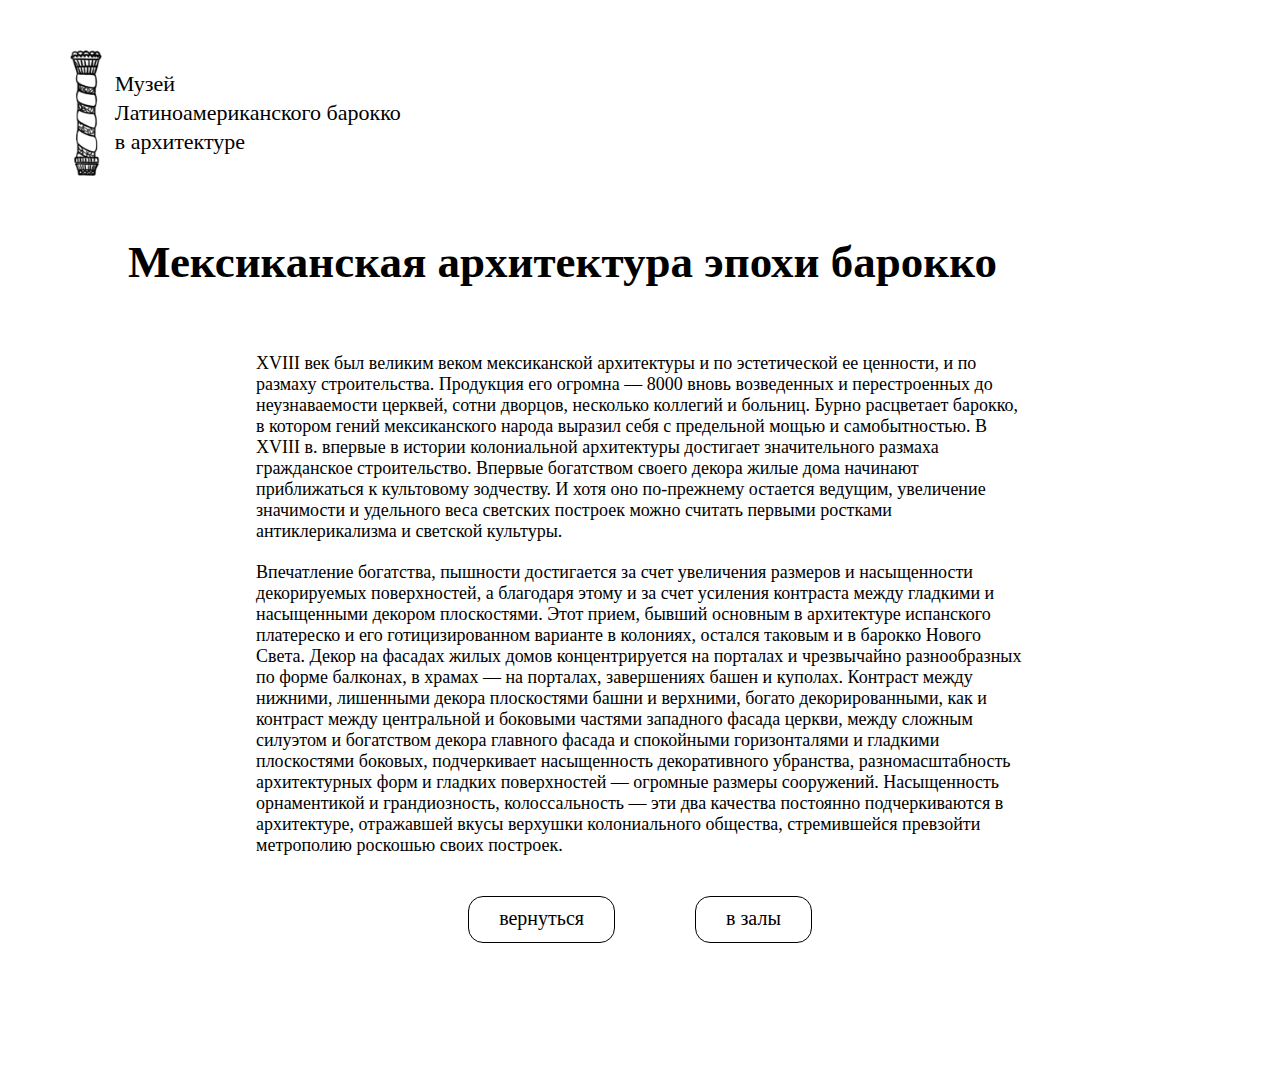
<file: Мексика/main.html>
<!doctype html>
<html>
	<head>
		<title>Барокко в Мексике</title>
		<meta charset = "utf-8" />
		<link href = "../main_mexico_styles.css" type = "text/css" rel = "stylesheet" />
	</head>
	<body>
		<header> 
			<div class = "logo"> 
				<img class = "logo_img main" src = "../Картинки дизайна/Логотип.png" />
				<div class = "logo_text main">
					<p class = "logo_title main"> Музей </p>
					<p class = "logo_title main"> Латиноамериканского барокко </p>
					<p class = "logo_title main"> в архитектуре </p>
				</div>
			</div>
		</header>
		<article> 
			<p class = "title"> Мексиканская архитектура эпохи барокко </p>
			<p class = "text"> XVIII век был великим веком мексиканской архитектуры и по эстетической ее ценности, 
				и по размаху строительства. Продукция его огромна — 8000 вновь возведенных 
				и перестроенных до неузнаваемости церквей, сотни дворцов, несколько коллегий и больниц. 
				Бурно расцветает барокко, в котором гений мексиканского народа выразил себя 
				с предельной мощью и самобытностью. В XVIII в. впервые в истории колониальной архитектуры 
				достигает значительного размаха гражданское строительство. Впервые богатством своего 
				декора жилые дома начинают приближаться к культовому зодчеству. И хотя оно по-прежнему 
				остается ведущим, увеличение значимости и удельного веса светских построек можно считать 
				первыми ростками антиклерикализма и светской культуры. </p>
			<p class = "text"> Впечатление богатства, пышности достигается за счет увеличения размеров и насыщенности 
				декорируемых поверхностей, а благодаря этому и за счет усиления контраста между гладкими 
				и насыщенными декором плоскостями. Этот прием, бывший основным в архитектуре испанского 
				платереско и его готицизированном варианте в колониях, остался таковым и в барокко Нового Света. 
				Декор на фасадах жилых домов концентрируется на порталах и чрезвычайно разнообразных 
				по форме балконах, в храмах — на порталах, завершениях башен и куполах. Контраст между нижними, 
				лишенными декора плоскостями башни и верхними, богато декорированными, как и контраст между 
				центральной и боковыми частями западного фасада церкви, между сложным силуэтом и богатством 
				декора главного фасада и спокойными горизонталями и гладкими плоскостями боковых, подчеркивает 
				насыщенность декоративного убранства, разномасштабность архитектурных форм и гладких 
				поверхностей — огромные размеры сооружений. Насыщенность орнаментикой и грандиозность, 
				колоссальность — эти два качества постоянно подчеркиваются в архитектуре, отражавшей вкусы 
				верхушки колониального общества, стремившейся превзойти метрополию роскошью своих построек. </p>
			<div class = "bottom">
				<a href = "../index.html"> вернуться </a>
				<a href = "mexico.html"> в залы </a>
			</div>
		</article>
		<footer> </footer>
	</body>
</html>
</file>
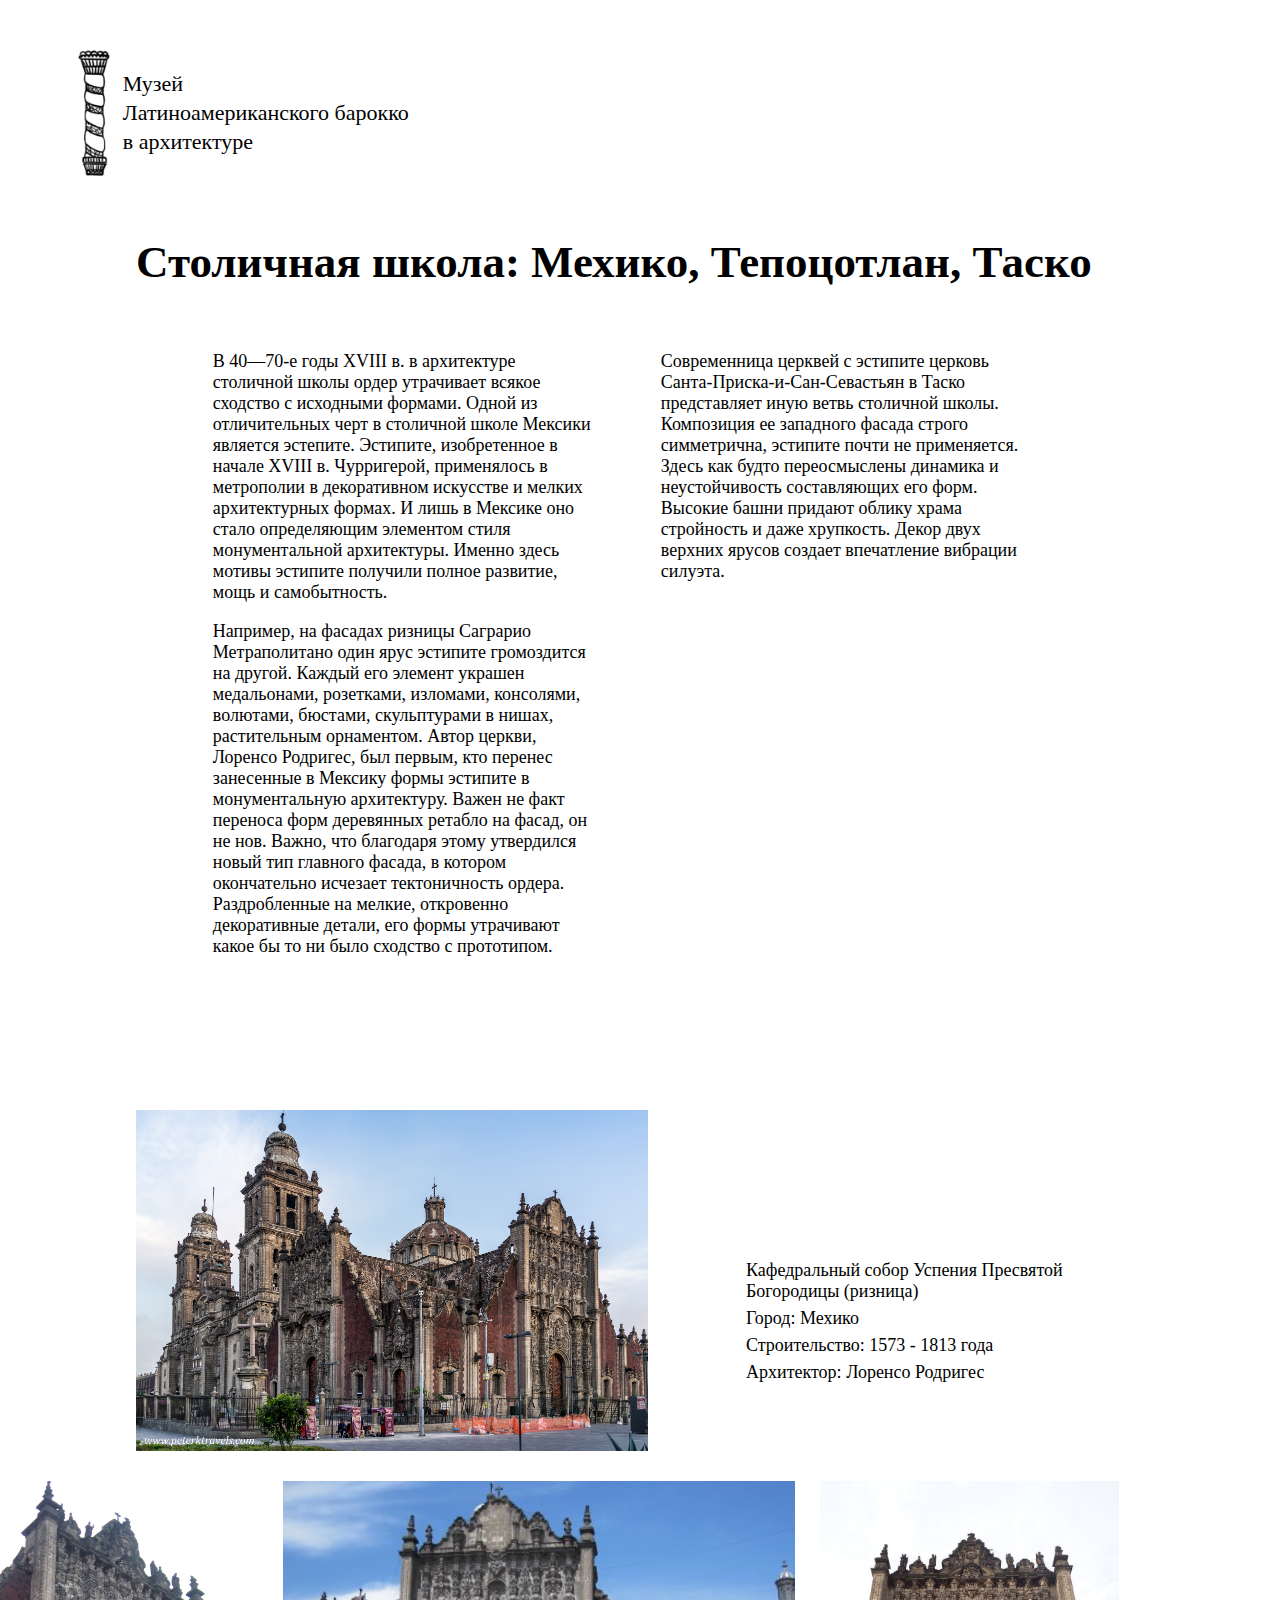
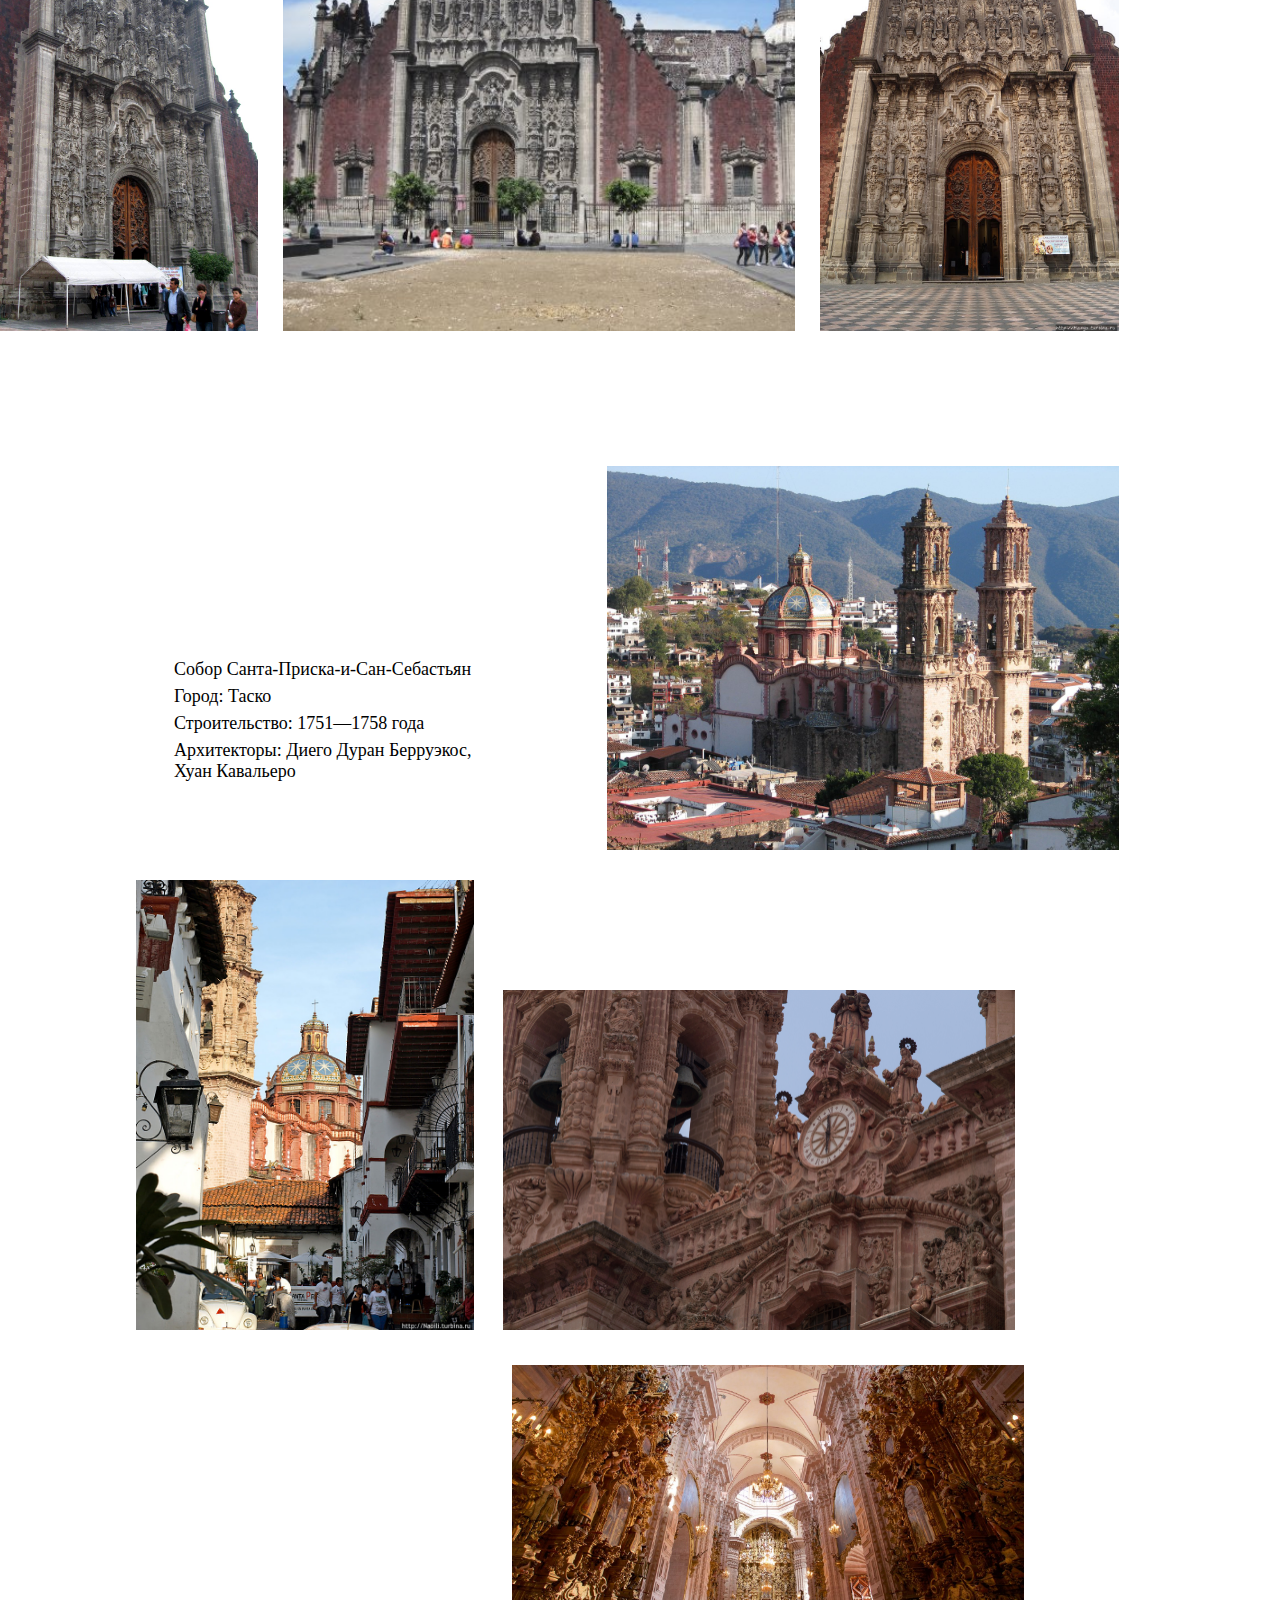
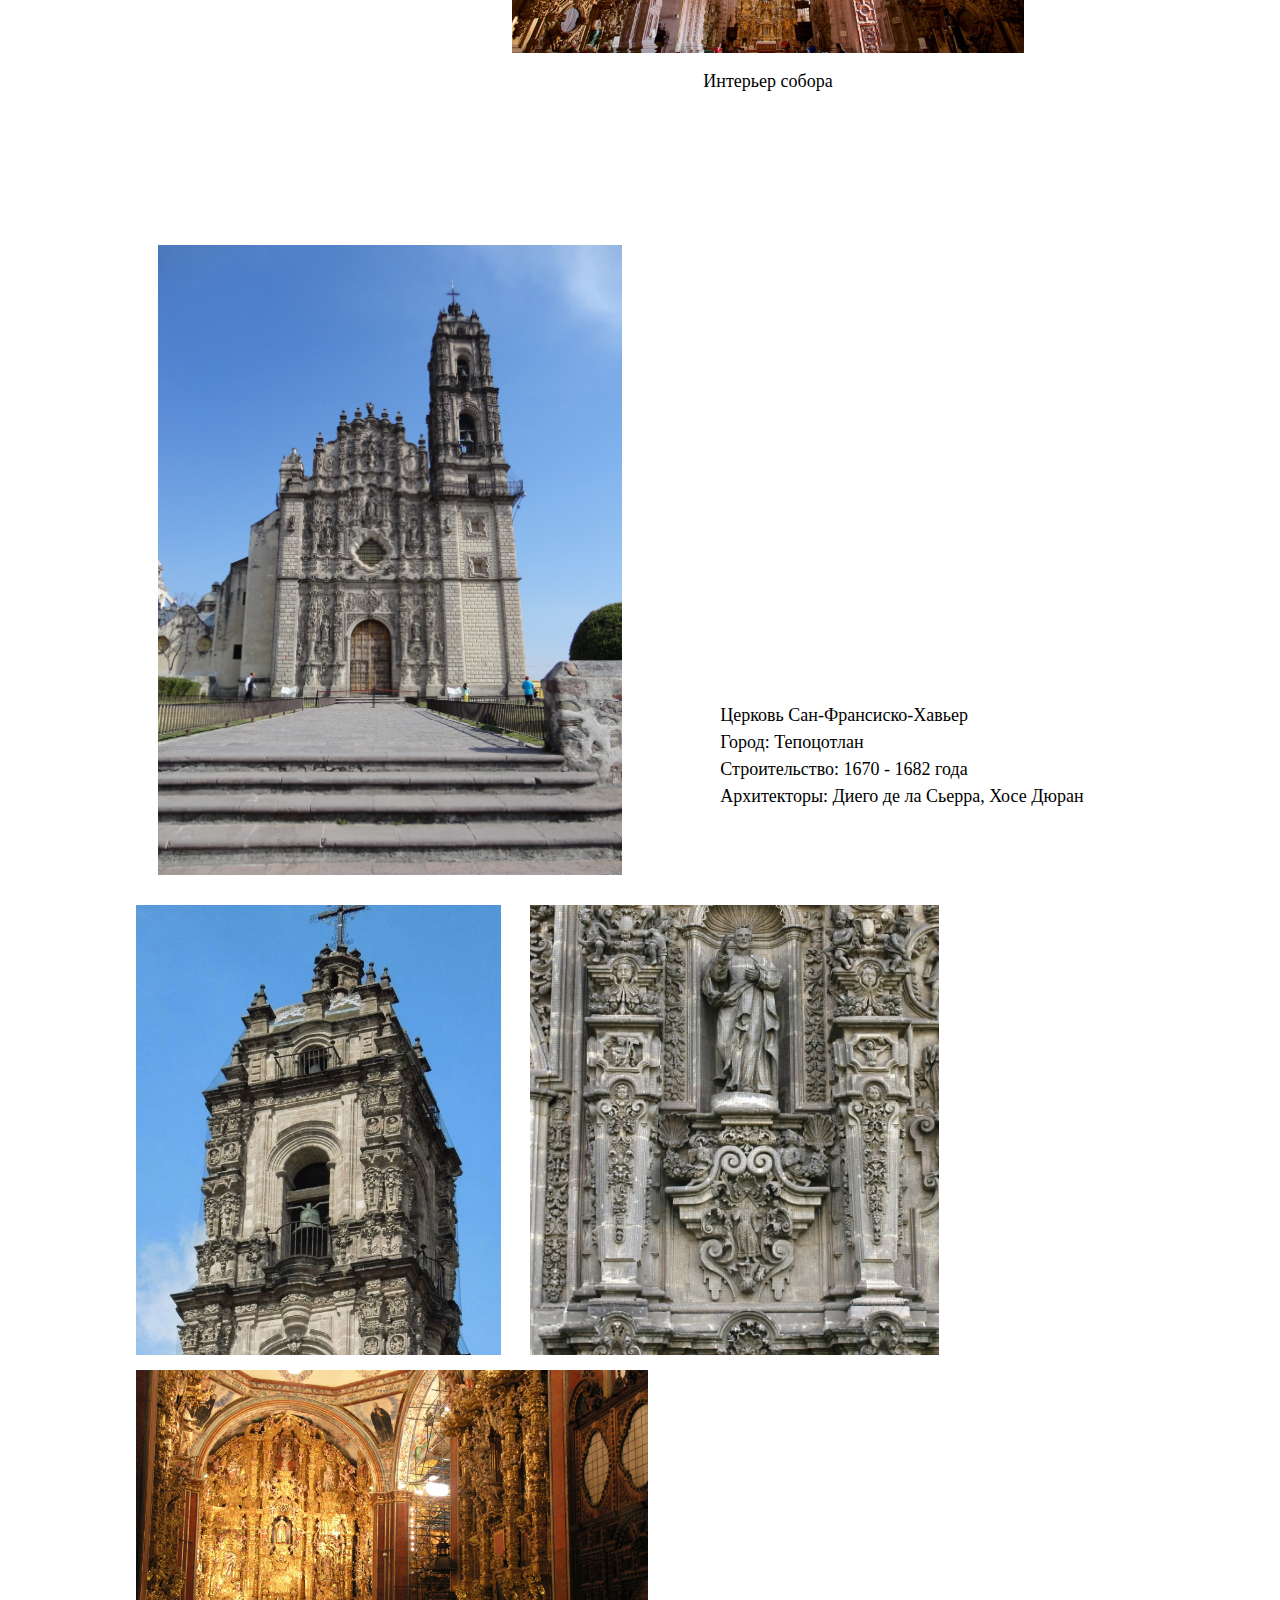
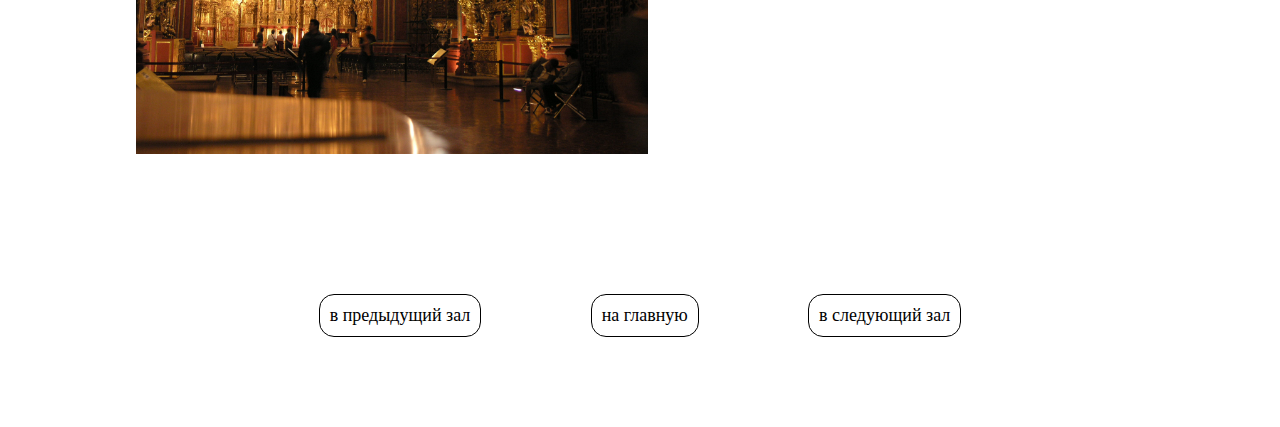
<file: Мексика/mexico.html>
<!doctype html>
<html>
	<head>
		<title>Столичная школа</title>
		<meta charset = "utf-8" />
		<link href = "../styles.css" type = "text/css" rel = "stylesheet" />
	</head>
	
	<body>
		<header> 
			<div class = "logo"> 
				<img class = "logo_img main" src = "../Картинки дизайна/Логотип.png" />
				<div class = "logo_text main">
					<p class = "logo_title main"> Музей </p>
					<p class = "logo_title main"> Латиноамериканского барокко </p>
					<p class = "logo_title main"> в архитектуре </p>
				</div>
			</div>
		</header>
		<article>
			<p class = "title"> Столичная школа: Мехико, Тепоцотлан, Таско </p>
			<div class = "description">
			  <div class = "column1">
				<p class = "text"> В 40—70-е годы XVIII в. в архитектуре столичной школы 
					ордер утрачивает всякое сходство с исходными формами.
					Одной из отличительных черт в столичной школе Мексики
					является эстепите. Эстипите, изобретенное в начале XVIII в. 
					Чурригерой, применялось в метрополии в декоративном 
					искусстве и мелких архитектурных формах. И лишь 
					в Мексике оно стало определяющим элементом стиля 
					монументальной архитектуры. Именно здесь мотивы 
					эстипите получили полное развитие, мощь и самобытность. </p>
				<p class = "text"> Например, на фасадах ризницы Саграрио Метраполитано 
					один ярус эстипите громоздится на другой. Каждый его 
					элемент украшен медальонами, розетками, изломами, 
					консолями, волютами, бюстами, скульптурами в нишах, 
					растительным орнаментом. Автор церкви, Лоренсо Родригес,
					был первым, кто перенес занесенные в Мексику формы эстипите 
					в монументальную архитектуру. Важен не факт переноса форм 
					деревянных ретабло на фасад, он не нов. Важно, что благодаря 
					этому утвердился новый тип главного фасада, в котором 
					окончательно исчезает тектоничность ордера. Раздробленные 
					на мелкие, откровенно декоративные детали, его формы 
					утрачивают какое бы то ни было сходство с прототипом. </p>						
			  </div>
			  <div class = "column2">
				<p class = "text"> Современница церквей с эстипите церковь 
					Санта-Приска-и-Сан-Севастьян в Таско представляет иную 
					ветвь столичной школы. Композиция ее западного фасада 
					строго симметрична, эстипите почти не применяется. 
					Здесь как будто переосмыслены динамика и неустойчивость 
					составляющих его форм. Высокие башни придают облику храма 
					стройность и даже хрупкость. Декор двух верхних ярусов создает 
					впечатление вибрации силуэта.</p>
			  </div>
			</div>
			<div class = "sagrario_metropolitano item">
				<div class = "item_description" >
					<img src = "../Картинки/Мексика/Мехико/Саграрио Метрополитано/Вид с правого угла.jpg" />
					<div class = "info">
						<p> Кафедральный собор Успения Пресвятой Богородицы (ризница) </p>
						<p> Город: Мехико </p>
						<p> Строительство: 1573 - 1813 года </p>
						<p> Архитектор: Лоренсо Родригес </p>
					</div>
				</div>
				<div class = "pictures">				
					<img src = "../Картинки/Мексика/Мехико/Саграрио Метрополитано/Вид на фасад вблизи другой ракурс.jpg" />
					<img src = "../Картинки/Мексика/Мехико/Саграрио Метрополитано/Вид с улицы.jpg" />
					<img src = "../Картинки/Мексика/Мехико/Саграрио Метрополитано/Вид на фасад вблизи.jpg" />
				</div>	
			</div>
			<div class = "santa_prisca_and_san_sebastian item">
				<div class = "item_description" >
					<div class = "info">
						<p> Собор Санта-Приска-и-Сан-Себастьян </p>
						<p> Город: Таско </p>
						<p> Строительство: 1751—1758 года </p>
						<p> Архитекторы: Диего Дуран Берруэкос, Хуан Кавальеро </p>
					</div>
					<img src = "../Картинки/Мексика/Мехико/Санта-Приска-и-Сан-Севастьян/Общий вид.jpg" />
				</div>
				<div class = "pictures">				
					<img src = "../Картинки/Мексика/Мехико/Санта-Приска-и-Сан-Севастьян/Вид из глубины улицы.jpg" />
					<img src = "../Картинки/Мексика/Мехико/Санта-Приска-и-Сан-Севастьян/Фрагмент декора.jpg" />
				</div>	
				<div class = "third_row">
					<img src = "../Картинки/Мексика/Мехико/Санта-Приска-и-Сан-Севастьян/Внутри 2.jpg" />
					<p> Интерьер собора </p>
				</div>
			</div>
			<div class = "san_francisco_javier item">
				<div class = "item_description" >
					<img src = "../Картинки/Мексика/Мехико/Сан-Франсиско-Хавьер/Общий вид 2.jpg" />
					<div class = "info">
						<p> Церковь Сан-Франсиско-Хавьер </p>
						<p> Город: Тепоцотлан </p>
						<p> Строительство: 	1670 - 1682 года </p>
						<p> Архитекторы: Диего де ла Сьерра, Хосе Дюран </p>
					</div>					
				</div>
				<div class = "pictures">				
					<img src = "../Картинки/Мексика/Мехико/Сан-Франсиско-Хавьер/Фрагмент башни.jpg" />
					<img src = "../Картинки/Мексика/Мехико/Сан-Франсиско-Хавьер/Фрагмент декора.jpg" />
					<img src = "../Картинки/Мексика/Мехико/Сан-Франсиско-Хавьер/Внутренность поближе.jpg" style = "margin-right: 0px"/>
				</div>
			</div>
			<div class = "bottom">
				<a href = "main.html"> в предыдущий зал </a>
				<a href = "../index.html"> на главную </a>
				<a href = "puebla.html"> в следующий зал </a>
			</div>
		</article>
		<footer> </footer>
	</body>
</html>
</file>
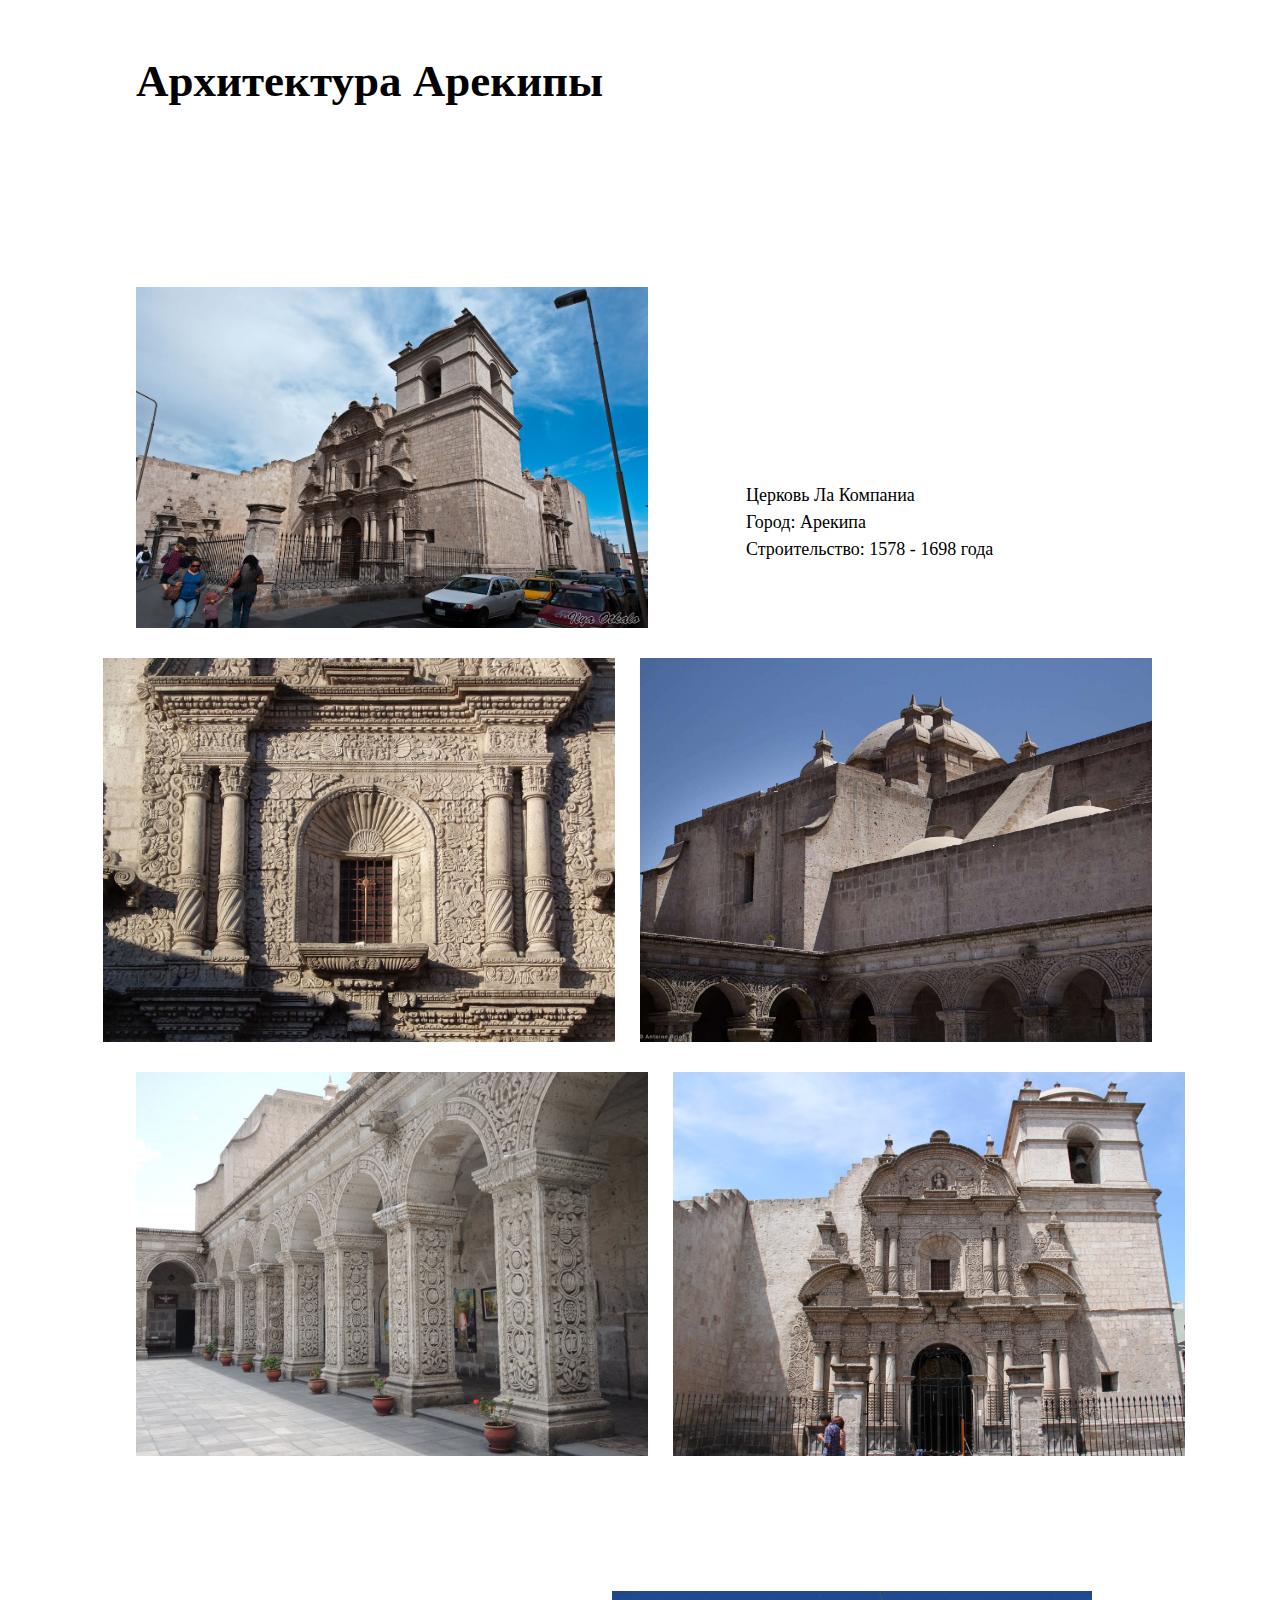
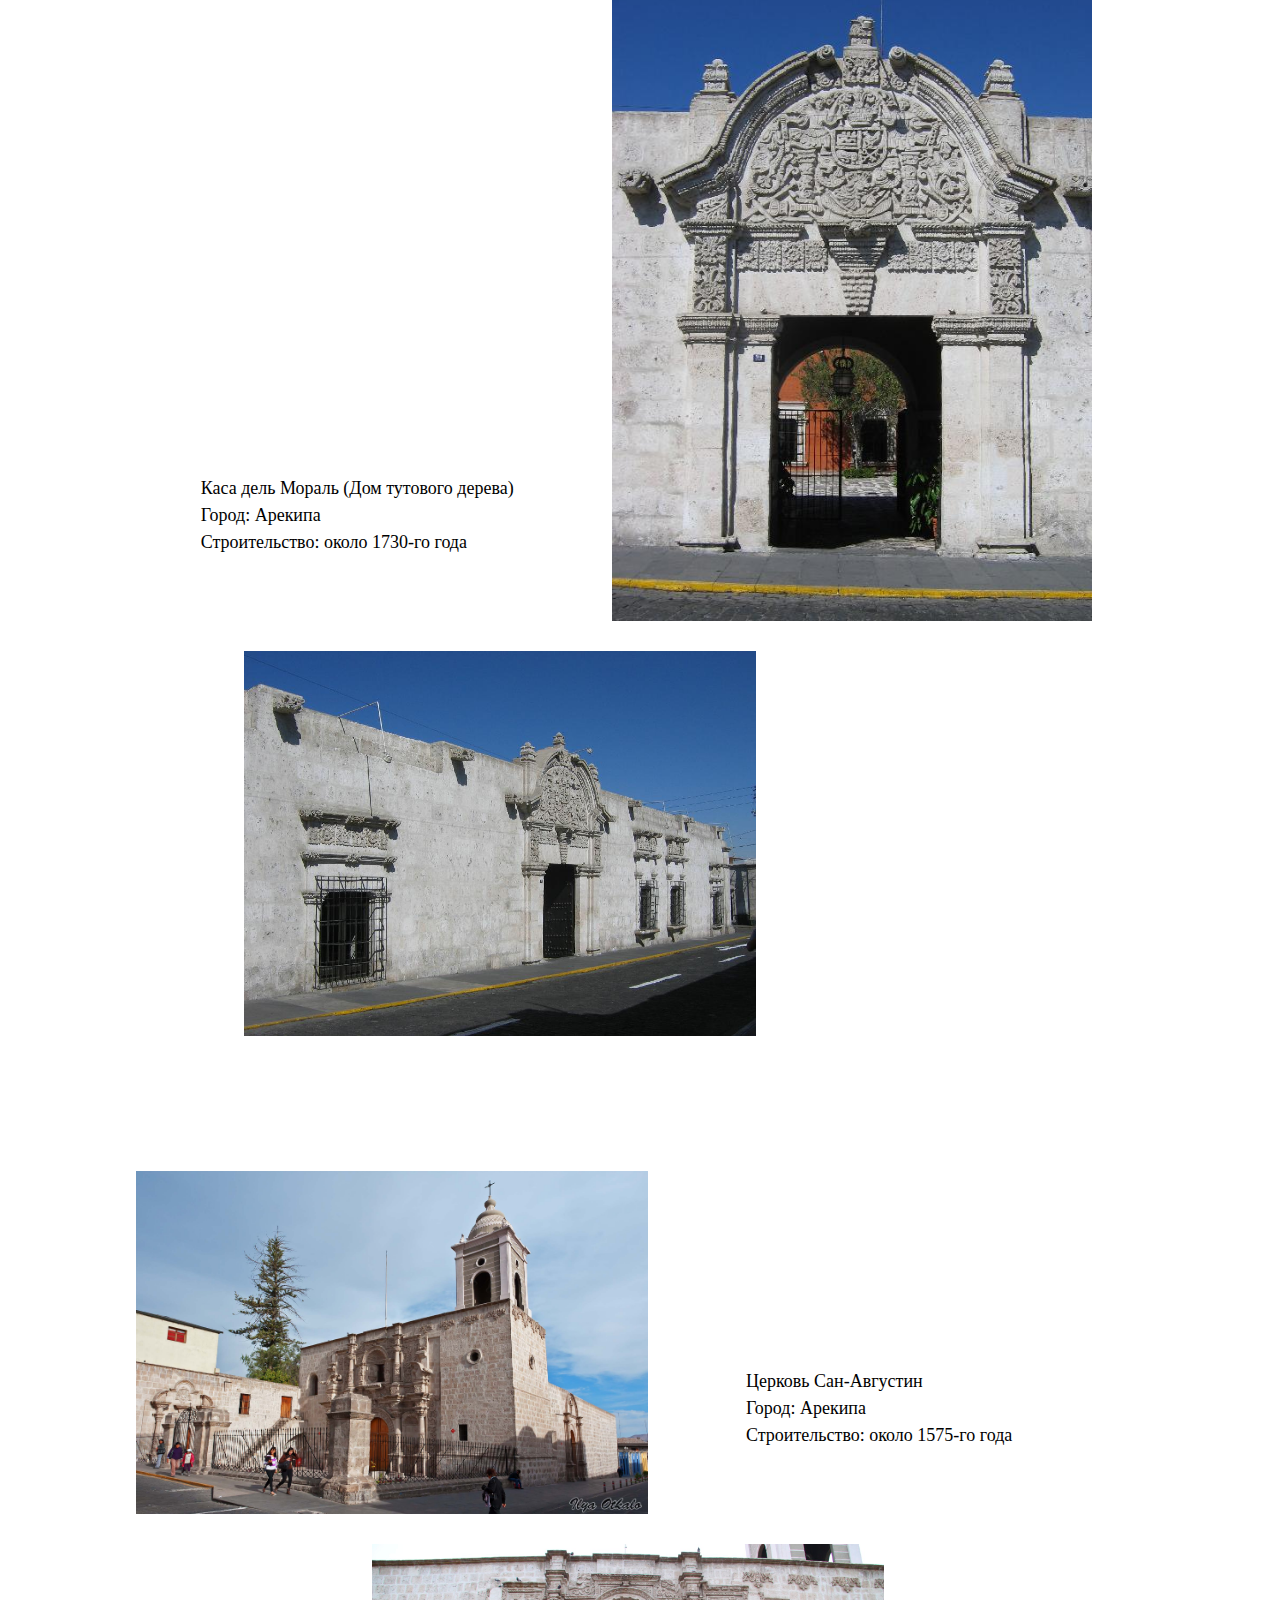
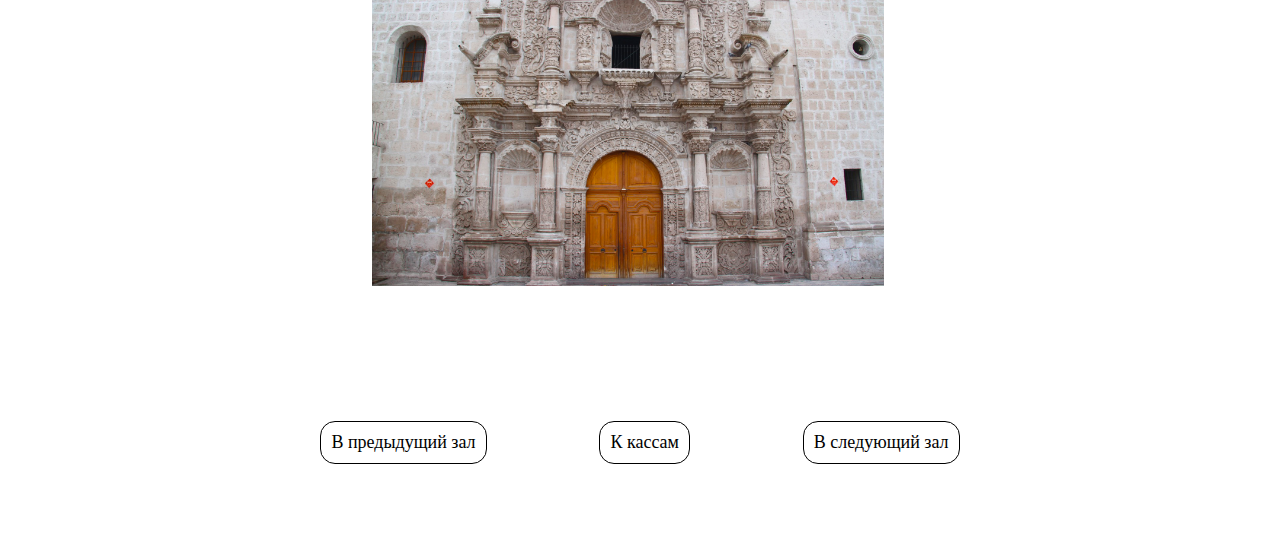
<file: Перу/arequipa.html>
<!doctype html>
<html>
	<head>
		<title> </title>
		<meta charset = "utf-8" />
		<link href = "../styles.css" type = "text/css" rel = "stylesheet" />
	</head>
	<body>
		<header> </header>
		<article> 
			<p class = "title"> Архитектура Арекипы </p>
			<div class = "description">
			</div>
			
			<div class = "arequipa_la_compania item">
				<div class = "item_description" >
					<img src = "../Картинки/Перу/Арекипа/Церковь Ла Компаниа/Церковь Ла Компаниа немного сбоку.jpg" />
					<div class = "info">
						<p> Церковь Ла Компаниа </p>
						<p> Город: Арекипа </p>
						<p> Строительство: 1578 - 1698 года </p>
					</div>
				</div>
				<div class = "pictures">				
					<img src = "../Картинки/Перу/Арекипа/Церковь Ла Компаниа/Церковь Ла Компаниа вблизи.jpg" />
					<img src = "../Картинки/Перу/Арекипа/Церковь Ла Компаниа/крыша.jpeg" />					
				</div>
				<div class = "third_row">
					<img src = "../Картинки/Перу/Арекипа/Церковь Ла Компаниа/Двор Ла Компании.jpg" />
					<img src = "../Картинки/Перу/Арекипа/Церковь Ла Компаниа/Церковь Ла Компаниа.jpg" />
				</div>
			</div>
			
			<div class = "casa_del_moral item">
				<div class = "item_description" >					
					<div class = "info">
						<p> Каса дель Мораль (Дом тутового дерева) </p>
						<p> Город: Арекипа </p>
						<p> Строительство: около 1730-го года </p>
					</div>
					<img src = "../Картинки/Перу/Арекипа/Каса дель Мораль/Каса дель Мораль портал.jpg" />
				</div>
				<div class = "pictures">				
					<img src = "../Картинки/Перу/Арекипа/Каса дель Мораль/Каса дель Мораль.jpg" />				
				</div>
			</div>
			
			<div class = "san-agustin_arequipa item">
				<div class = "item_description" >
					<img src = "../Картинки/Перу/Арекипа/Церковь Сан-Августин/Церковь Сан-Августин.jpg" />
					<div class = "info">						
						<p> Церковь Сан-Августин </p>
						<p> Город: Арекипа </p>
						<p> Строительство: около 1575-го года </p>
					</div>	
				</div>
				<div class = "pictures">				
					<img src = "../Картинки/Перу/Арекипа/Церковь Сан-Августин/Церковь Сан-Августин портал.jpg" />				
				</div>
			</div>
			
			<div class = "bottom">
				<a href = "#"> В предыдущий зал </a>
				<a href = "../index.html"> К кассам </a>
				<a href = "сuzco.html"> В следующий зал </a>
			</div>
		</article>
		<footer> </footer>
	</body>
</html>
</file>
<file: main_mexico_styles.css>
body {
	margin: 0px;
}

header .logo {
	display: flex;
	flex-direction: row;
	align-items: center;
	margin: 50px 70px;
}

header .logo img {
	height: 14vh;
}

header .logo .logo_text p{
	font-size: 22px;
	font-family: Georgia !important;
	padding: 0px 0px 0px 10px;
}

header .logo .logo_text p {
	margin: 3px !important;
}

.title { font-weight: bold;
		 font-size: 45px;
		 font-family: Segoe UI; 
		 padding: 10px 0px 20px 10vw; }
		 
.text {
	font-size: 18px;
	font-family: Segoe UI;
	max-width: 60vw;
	margin: 20px 0px 0px 20vw;
}	

.bottom a {
	color: black;
	text-decoration: none;
	border: 1px solid black;
	border-radius: 15px;
	background-color: white;
	font-size: 20px;
	font-family: Segoe UI;
	padding: 10px 30px 12px 30px;
	margin: 40px;
}

.bottom {
	display: flex;
	flex-direction: row;
	justify-content: center;
}

.bottom a:hover {
	transform: translateY(-2px);
}	 

.item {
	display: flex;
	flex-direction: row;
	max-height: 80vh;
	margin: 5vh 0px;
	overflow-x: scroll;
	overflow-y: hidden;
	max-width: 100vw;
	flex-wrap: nowrap;
	flex: 0 0 auto;
	padding: 0px 30px;
	
	align-items: center;
}

.item .info {
	margin: 0px 8vw;
	width: 20vw;
	font-size: 18px;
	font-family: Segoe UI;
	
}
.item img {
	height: 80vh;
	margin: 0px 30px;
}

footer {
	height: 10vh;
}
</file>
<file: styles.css>
body { font-size: 18px;
	   font-family: Georgia;
	   position: static;
	   z-index: 0;
	 }
	 
header .logo {
	display: flex;
	flex-direction: row;
	align-items: center;
	margin: 50px 70px;
}

header .logo img {
	height: 14vh;
}

header .logo .logo_text p{
	font-size: 22px;
	font-family: Georgia !important;
	padding: 0px 0px 0px 10px;
}

header .logo .logo_text p {
	margin: 3px !important;
}

.description {
	display: flex;
	flex-direction: row;
	margin: 0px 0px 0px 16vw;
}

.description div {
	max-width: 30vw;
	margin: 0px 5vw 0px 0px;
	font-size: 18px;
	font-family: Segoe UI;
}

.title { font-weight: bold;
		 font-size: 45px;
		 font-family: Segoe UI; 
		 padding: 10px 5vw 0px 10vw; }	 
.bottom { display: flex;
		  flex-direction: row;
		  justify-content: space-around; 
		  margin: 0px 0px 10vh 0px;
		  padding: 0px 20vw; }
.bottom a { text-decoration: none;
		    color: black;
			font-family: Segoe UI;
			padding: 10px;
			border: 1px solid black;
			border-radius: 15px;}	
.bottom a:hover { transform: translateY(-2px); }	
		
img { max-width: 40vw;
	  max-height: 70vh; 
	  object-fit: cover;}
.pictures img { max-height: 50vh;
				margin: 10px 25px 0px 0px;
			  }
			  

.item { margin: 15vh 10vw; }
.item_description { display: flex;
		flex-direction: row;		
		align-items: center;
		margin: 20px 0px;
	  }
.info p { padding: 3px;
		  margin: 0px;
		}	  

.info { align-self: flex-end; 
		padding: 35px;
	  }	  
/* ----- */	  
.sagrario_metropolitano .info { margin: 0px 0px 30px 60px; }
.sagrario_metropolitano .pictures { display: flex;
									flex-direction: row;
									justify-content: flex-end; }

/* ----- */
.santa_prisca_and_san_sebastian .info { margin: 0px 60px 30px 0px;}
.santa_prisca_and_san_sebastian .item_description { justify-content: flex-end;}
.santa_prisca_and_san_sebastian .item_description img { margin: 0px 25px 0px 0px; }
.santa_prisca_and_san_sebastian .third_row { display: flex;
										     flex-direction: column;
										     align-items: center;
										     margin: 30px 0px 0px 20vw;
										   }  

/* ----- */
.san_francisco_javier .item_description { justify-content: center; }										   
.san_francisco_javier .info { margin: 0px 0px 30px 60px; }

/* ----- */
.santa_maria_tonantzintla .item_description { justify-content: center; }										   
.santa_maria_tonantzintla .info { margin: 0px 0px 30px 60px; }	
.santa_maria_tonantzintla .pictures { display: flex;
									flex-direction: row;
									justify-content: flex-end; }
.santa_maria_tonantzintla .third_row { display: flex;
									   flex-direction: column;
									   align-items: center;
									   margin: 30px 0px 0px 0vw;
									 } 
.santa_maria_tonantzintla .third_row div {	display: flex;
										    flex-direction: row;
											justify-content: center;											
										 }
.santa_maria_tonantzintla .third_row p { align-self: flex-start; 
										 margin: 25px 0px 0px 10vw;} 
.santa_maria_tonantzintla .third_row div img { max-height: 50vh;
											   margin: 0px 25px 0px 0px;
											 }	
	
/* ----- */	
.santa_maria_de_octolane .info { margin: 0px 0px 30px 60px; }
.santa_maria_de_octolane .pictures { display: flex;
									flex-direction: row;
									justify-content: flex-end; }

/* ----- */	
.san_francisco_acatepec .info { margin: 0px 60px 30px 0px;}
.san_francisco_acatepec .item_description { justify-content: center;}
.san_francisco_acatepec .third_row { display: flex;
										     flex-direction: column;
										     align-items: center;
										     margin: 30px 0px 0px 20vw;
										   } 
.san_francisco_acatepec .pictures { display: flex;
									flex-direction: row;
									justify-content: flex-end; }									   
.san_francisco_acatepec .third_row { display: flex;
									   flex-direction: column;
									   align-items: center;
									   margin: 30px 10vw 0px 0vw;
									 } 
.san_francisco_acatepec .third_row p { align-self: flex-start; 
									   margin: 25px 0px 0px 10vw;} 
.san_francisco_acatepec .third_row div img { max-height: 50vh;
											   margin: 0px 25px 0px 0px;
											}
											
/* ----- */	
.casa_de_alfenike .info { margin: 0px 0px 30px 60px; }			
.casa_de_alfenike .pictures { display: flex;
									flex-direction: row;
									justify-content: center; }	
									
/* ----- */	
.de_nuestra_senora_la_soledad .info { margin: 0px 0px 30px 60px; }
.de_nuestra_senora_la_soledad .pictures { display: flex;
									flex-direction: row;
									justify-content: flex-end; }	
/* ----- */
.santo_domingo_de_guzman .info { margin: 0px 60px 30px 0px;}
.santo_domingo_de_guzman .item_description { justify-content: flex-end;}
.santo_domingo_de_guzman .item_description img { margin: 0px 25px 0px 0px; }

/* ----- */
.basilica_of_zacatecas .item_description { justify-content: flex-start;
										   margin: 0px 10vw;}										   
.basilica_of_zacatecas .info { margin: 0px 0px 30px 60px; }	
.basilica_of_zacatecas .pictures { display: flex;
								   flex-direction: row;
								   justify-content: flex-end; }		
.basilica_of_zacatecas .pictures img { margin: 25px 25px 0px 0px; }	

/* ----- */
.arequipa_la_compania .info { margin: 0px 0px 30px 60px; }
.arequipa_la_compania .pictures { display: flex;
								  flex-direction: row;
								  justify-content: center; }
.arequipa_la_compania .third_row { display: flex;
								   flex-direction: row;
								   justify-content: flex-start;
								   margin: 30px 10vw 0px 0vw;
								 }
.arequipa_la_compania .third_row img { max-height: 50vh;
											 margin: 0px 25px 0px 0px;
											}	

/* ----- */
.casa_del_moral .info { margin: 0px 60px 30px 0px;}
.casa_del_moral .item_description { justify-content: center;}
.casa_del_moral .item_description img { margin: 0px 25px 0px 0px; }	
.casa_del_moral .pictures { display: flex;
							flex-direction: row;
							justify-content: center;
							padding: 0px 20vw 0px 0px; }

/* ----- */
.san-agustin_arequipa .info { margin: 0px 0px 30px 60px; }	
.san-agustin_arequipa .pictures { display: flex;
								  flex-direction: row;
								  justify-content: center; }

/* ----- */	
.la_compania_cuzco .info { margin: 0px 0px 30px 60px; }
.la_compania_cuzco .pictures { display: flex;
							   flex-direction: row;
							   justify-content: flex-end; }

/* ----- */	
.cathedral_cuzco .info { margin: 0px 60px 30px 0px;}
.cathedral_cuzco .item_description { justify-content: flex-end;}
.cathedral_cuzco .item_description img { margin: 0px 50px 0px 0px; }
.cathedral_cuzco .pictures { display: flex;
							   flex-direction: row;
							   justify-content: flex-start; }									
	
/* ----- */	
.basilica_of_la_merced  .info { margin: 0px 0px 30px 60px;}
.basilica_of_la_merced  .item_description { justify-content: center;}
.basilica_of_la_merced  .pictures { display: flex;
							   flex-direction: row;
							   justify-content: flex-start; }
.basilica_of_la_merced  .pictures img { max-height: 45vh; }
 
/* ----- */	
.san_augustin_lima .info { margin: 0px 0px 30px 60px; }
.san_augustin_lima .pictures { display: flex;
							   flex-direction: row;
							   justify-content: center; 
							   padding: 0px 0px 0px 17vw; }
							   
/* ----- */	
.palace_torre_taglie .info { margin: 0px 60px 30px 0px;}
.palace_torre_taglie .item_description { justify-content: flex-end;}
.palace_torre_taglie .item_description img { margin: 0px 25px 0px 0px; }
.palace_torre_taglie .pictures { display: flex;
								 flex-direction: row;
							     justify-content: flex-start; 
							     padding: 0px 0px 0px 4vw; }
.palace_torre_taglie .third_row { display: flex;
								  flex-direction: column;
								  align-items: center;
								  margin: 30px 16vw 0px 0vw;
								}								 
.palace_torre_taglie .third_row p { align-self: center; 
									margin: 25px 0px 0px 10vw;} 
.palace_torre_taglie .third_row img { max-height: 50vh; }

/* ----- */	
.san-francisco_lima .info { margin: 0px 0px 30px 60px; }
.san-francisco_lima .pictures { display: flex;
							   flex-direction: row;
							   justify-content: center; }
</file>
